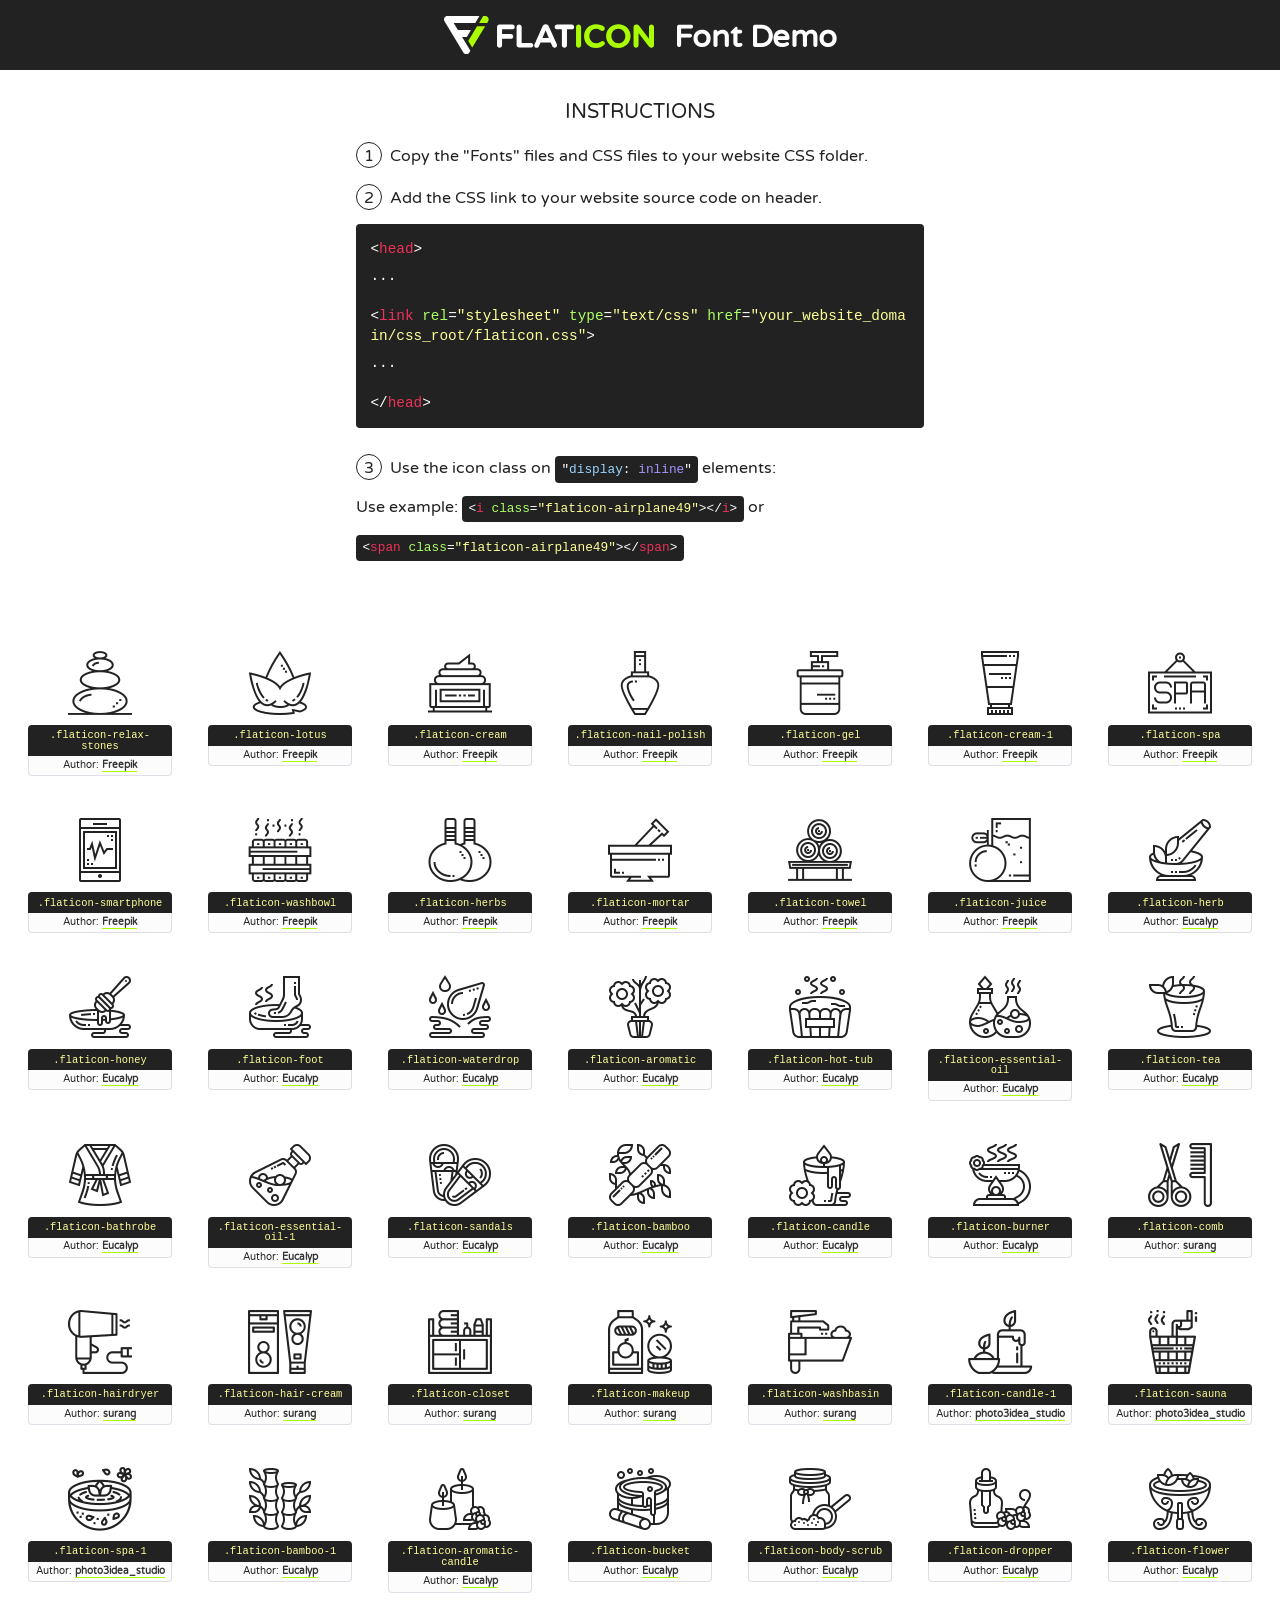
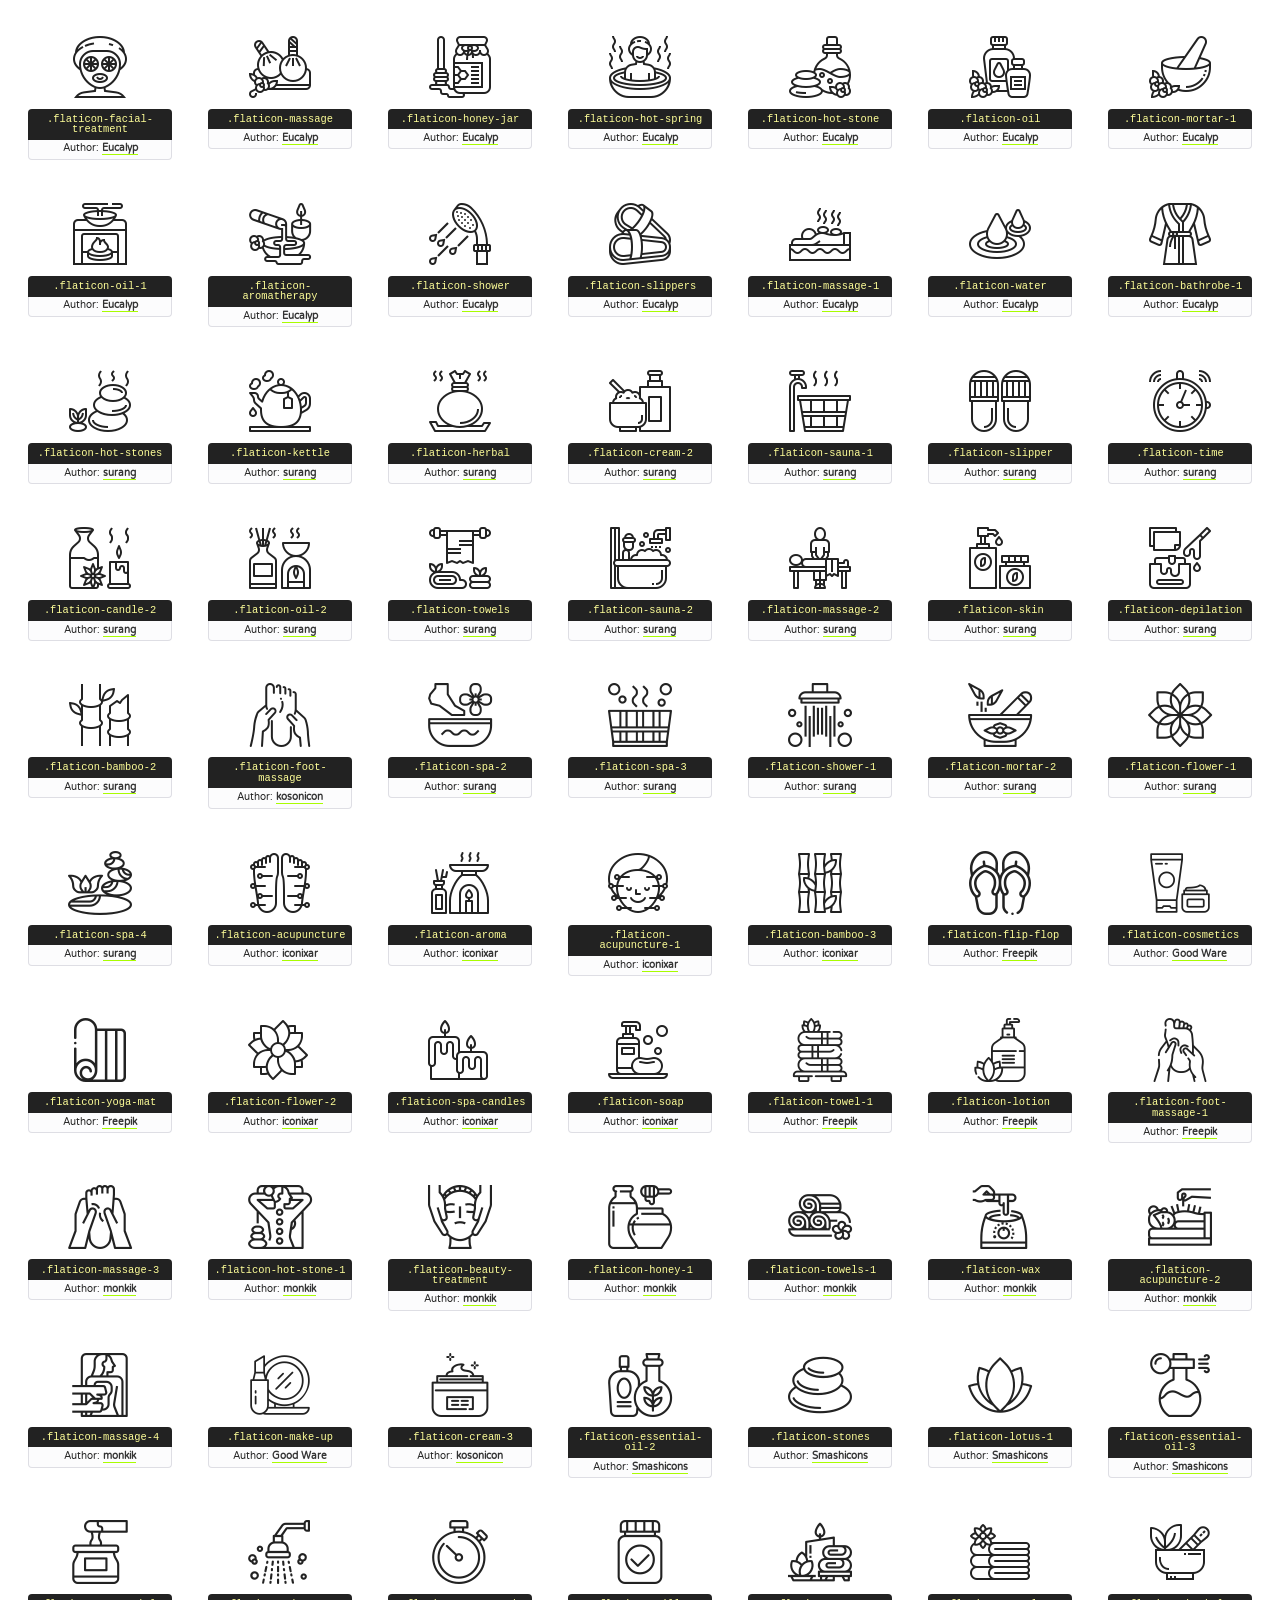
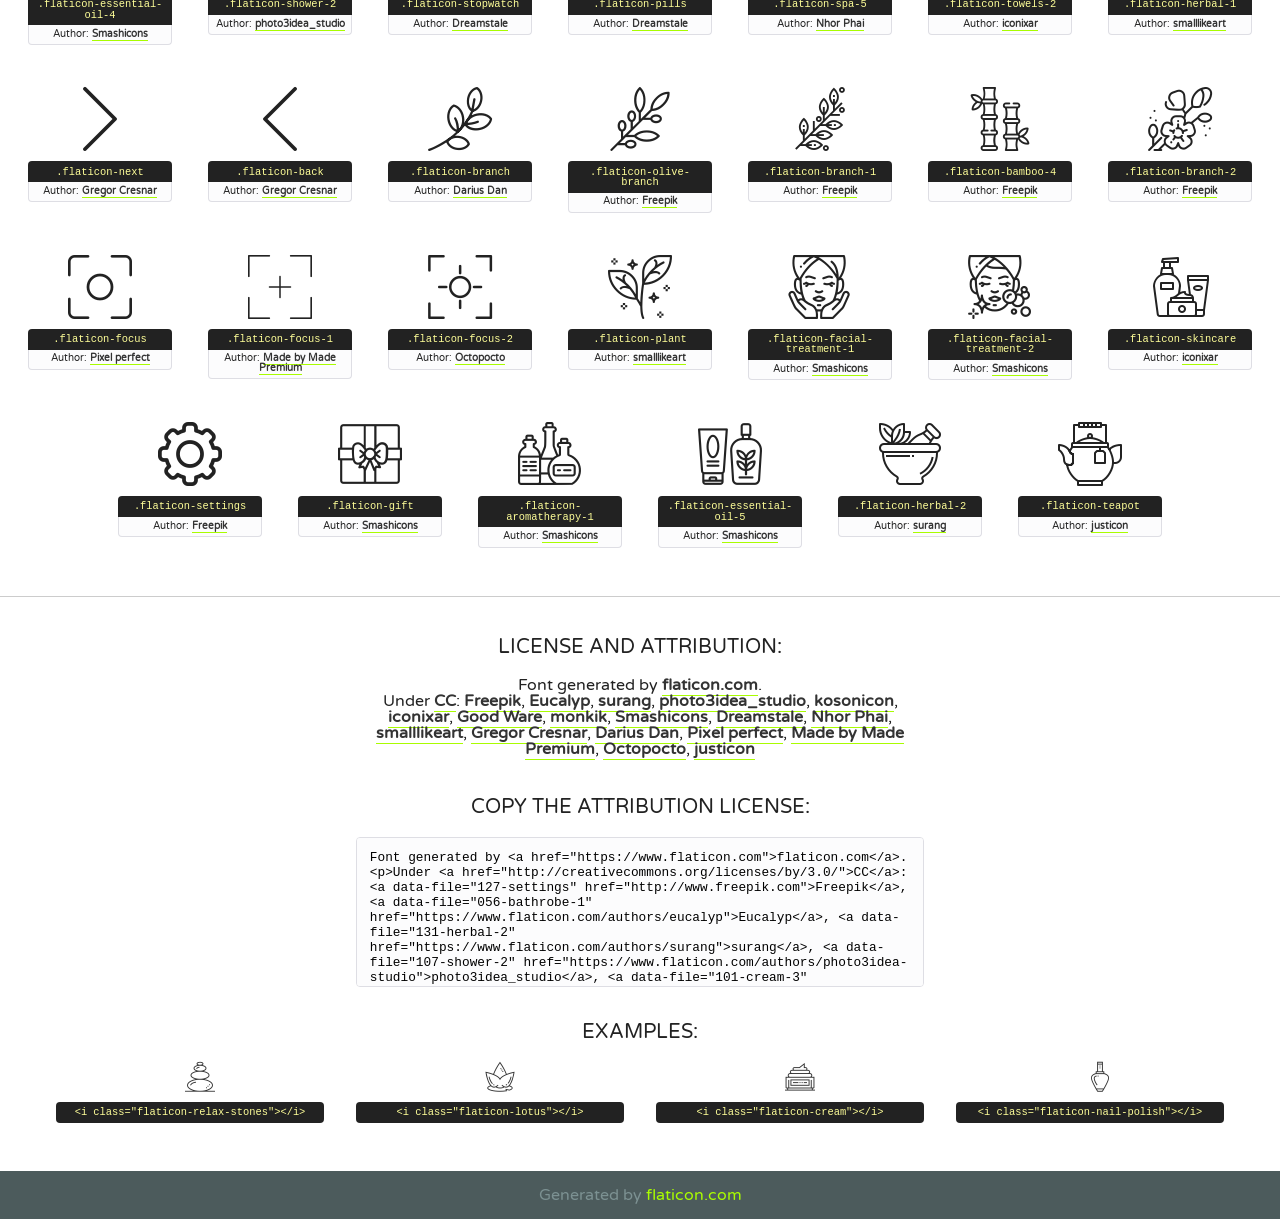
<file: Documentation/assets/flaticon/flaticon.html>
<!DOCTYPE html>
<!--
  Flaticon icon font: Flaticon
  Creation date: 08/10/2020 08:57
-->
<html>
<!DOCTYPE html>
<html>

<head>
    <title>Flaticon WebFont</title>
    <link href="http://fonts.googleapis.com/css?family=Varela+Round" rel="stylesheet" type="text/css" />
    <link rel="stylesheet" type="text/css" href="flaticon.css">
    <meta charset="UTF-8">
    <style>
    html, body, div, span, applet, object, iframe,
    h1, h2, h3, h4, h5, h6, p, blockquote, pre,
    a, abbr, acronym, address, big, cite, code,
    del, dfn, em, img, ins, kbd, q, s, samp,
    small, strike, strong, sub, sup, tt, var,
    b, u, i, center,
    dl, dt, dd, ol, ul, li,
    fieldset, form, label, legend,
    table, caption, tbody, tfoot, thead, tr, th, td,
    article, aside, canvas, details, embed, 
    figure, figcaption, footer, header, hgroup, 
    menu, nav, output, ruby, section, summary,
    time, mark, audio, video {
        margin: 0;
        padding: 0;
        border: 0;
        font-size: 100%;
        font: inherit;
        vertical-align: baseline;
    }
    /* HTML5 display-role reset for older browsers */
    article, aside, details, figcaption, figure, 
    footer, header, hgroup, menu, nav, section {
        display: block;
    }
    body {
        line-height: 1;
    }
    ol, ul {
        list-style: none;
    }
    blockquote, q {
        quotes: none;
    }
    blockquote:before, blockquote:after,
    q:before, q:after {
        content: '';
        content: none;
    }
    table {
        border-collapse: collapse;
        border-spacing: 0;
    }
    body {
        font-family: 'Varela Round', Helvetica, Arial, sans-serif;
        font-size: 16px;
        color: #222;
    }
    a {
        color: #333;
        border-bottom: 1px solid #a9fd00;
        font-weight: bold;
        text-decoration: none;
    }
    * {
        -moz-box-sizing: border-box;
        -webkit-box-sizing: border-box;
        box-sizing: border-box;
        margin: 0;
        padding: 0;
    }
    [class^="flaticon-"]:before, [class*=" flaticon-"]:before, [class^="flaticon-"]:after, [class*=" flaticon-"]:after {
        font-family: Flaticon;
        font-size: 30px;
        font-style: normal;
        margin-left: 20px;
        color: #333;
    }
    .wrapper {
        max-width: 600px;
        margin: auto;
        padding: 0 1em;
    }
    .title {
        font-size: 1.25em;
        text-align: center;
        margin-bottom: 1em;
        text-transform: uppercase;
    }
    header {
        text-align: center;
        background-color: #222;
        color: #fff;
        padding: 1em;
    }
    header .logo {
        width: 210px;
        height: 38px;
        display: inline-block;
        vertical-align: middle;
        margin-right: 1em;
        border: none;
    }
    header strong {
        font-size: 1.95em;
        font-weight: bold;
        vertical-align: middle;
        margin-top: 5px;
        display: inline-block;
    }
    .demo {
        margin: 2em auto;
        line-height: 1.25em;
    }
    .demo ul li {
        margin-bottom: 1em;
    }
    .demo ul li .num {
        color: #222;
        border-radius: 20px;
        display: inline-block;
        width: 26px;
        padding: 3px;
        height: 26px;
        text-align: center;
        margin-right: 0.5em;
        border: 1px solid #222;
    }
    .demo ul li code {
        background-color: #222;
        border-radius: 4px;
        padding: 0.25em 0.5em;
        display: inline-block;
        color: #fff;
        font-family: Consolas,Monaco,Lucida Console,Liberation Mono,DejaVu Sans Mono,Bitstream Vera Sans Mono,Courier New, monospace;
        font-weight: lighter;
        margin-top: 1em;
        font-size: 0.8em;
        word-break: break-all;
    }
    .demo ul li code.big {
        padding: 1em;
        font-size: 0.9em;
    }
    .demo ul li code .red {
        color: #EF3159;
    }
    .demo ul li code .green {
        color: #ACFF65;
    }
    .demo ul li code .yellow {
        color: #FFFF99;
    }
    .demo ul li code .blue {
        color: #99D3FF;
    }
    .demo ul li code .purple {
        color: #A295FF;
    }
    .demo ul li code .dots {
        margin-top: 0.5em;
        display: block;
    }
    #glyphs {
        border-bottom: 1px solid #ccc;
        padding: 2em 0;
        text-align: center;
    }
    .glyph {
        display: inline-block;
        width: 9em;
        margin: 1em;
        text-align: center;
        vertical-align: top;
        background: #FFF;
    }
    .glyph .glyph-icon {
        padding: 10px;
        display: block;
        font-family:"Flaticon";
        font-size: 64px;
        line-height: 1;
    }
    .glyph .glyph-icon:before {
        font-size: 64px;
        color: #222;
        margin-left: 0;
    }
    .class-name {
        font-size: 0.65em;
        background-color: #222;
        color: #fff;
        border-radius: 4px 4px 0 0;
        padding: 0.5em;
        color: #FFFF99;
        font-family: Consolas,Monaco,Lucida Console,Liberation Mono,DejaVu Sans Mono,Bitstream Vera Sans Mono,Courier New, monospace;
    }
    .author-name {
        font-size: 0.6em;
        background-color: #fcfcfd;
        border: 1px solid #DEDEE4;
        border-top: 0;
        border-radius: 0 0 4px 4px;
        padding: 0.5em;
    }
    .class-name:last-child {
        font-size: 10px;
        color:#888;
    }
    .class-name:last-child a {
        font-size: 10px;
        color:#555;
    }
    .class-name:last-child a:hover {
        color:#a9fd00;
    }
    .glyph > input {
        display: block;
        width: 100px;
        margin: 5px auto;
        text-align: center;
        font-size: 12px;
        cursor: text;
    }
    .glyph > input.icon-input {
        font-family:"Flaticon";
        font-size: 16px;
        margin-bottom: 10px;
    }
    .attribution .title {
        margin-top: 2em;
    }
    .attribution textarea {
        background-color: #fcfcfd;
        padding: 1em;
        border: none;
        box-shadow: none;
        border: 1px solid #DEDEE4;
        border-radius: 4px;
        resize: none;
        width: 100%;
        height: 150px;
        font-size: 0.8em;
        font-family: Consolas,Monaco,Lucida Console,Liberation Mono,DejaVu Sans Mono,Bitstream Vera Sans Mono,Courier New, monospace;
        -webkit-appearance: none;
    }
    .iconsuse {
        margin: 2em auto;
        text-align: center;
        max-width: 1200px;
    }
    .iconsuse:after {
        content: '';
        display: table;
        clear: both;
    }
    .iconsuse .image {
        float: left;
        width: 25%;
        padding: 0 1em;
    }
    .iconsuse .image p {
        margin-bottom: 1em;
    }
    .iconsuse .image span {
        display: block;
        font-size: 0.65em;
        background-color: #222;
        color: #fff;
        border-radius: 4px;
        padding: 0.5em;
        color: #FFFF99;
        margin-top: 1em;
        font-family: Consolas,Monaco,Lucida Console,Liberation Mono,DejaVu Sans Mono,Bitstream Vera Sans Mono,Courier New, monospace;
    }
    #footer {
        text-align: center;
        background-color: #4C5B5C;
        color: #7c9192;
        padding: 1em;
    }
    #footer a {
        border: none;
        color: #a9fd00;
        font-weight: normal;
    }
    @media (max-width: 960px) {
        .iconsuse .image {
            width: 50%;
        }
    }
    @media (max-width: 560px) {
        .iconsuse .image {
            width: 100%;
        }
    }
    </style>
</head>

<body class="characters-off">

    <header>
        <a href="https://www.flaticon.com" target="_blank" class="logo">
            <svg version="1.1" xmlns="http://www.w3.org/2000/svg" xmlns:xlink="http://www.w3.org/1999/xlink" xmlns:a="http://ns.adobe.com/AdobeSVGViewerExtensions/3.0/" viewBox="0 0 560.875 102.036" enable-background="new 0 0 560.875 102.036" xml:space="preserve">
                <defs>
                </defs>
                <g>
                    <g class="letters">
                        <path fill="#ffffff" d="M141.596,29.675c0-3.777,2.985-6.767,6.764-6.767h34.438c3.426,0,6.15,2.728,6.15,6.15
                        c0,3.43-2.724,6.149-6.15,6.149h-27.674v13.091h23.719c3.429,0,6.151,2.724,6.151,6.15c0,3.43-2.723,6.149-6.151,6.149h-23.719
                        v17.574c0,3.773-2.986,6.761-6.764,6.761c-3.779,0-6.764-2.989-6.764-6.761V29.675z"></path>
                        <path fill="#ffffff" d="M193.844,29.149c0-3.781,2.985-6.767,6.764-6.767c3.776,0,6.763,2.985,6.763,6.767v42.957h25.039
                        c3.426,0,6.149,2.726,6.149,6.153c0,3.425-2.723,6.15-6.149,6.15h-31.802c-3.779,0-6.764-2.986-6.764-6.768V29.149z"></path>
                        <path fill="#ffffff" d="M241.891,75.71l21.438-48.407c1.492-3.341,4.215-5.357,7.906-5.357h0.792
                        c3.686,0,6.323,2.017,7.815,5.357l21.439,48.407c0.436,0.967,0.701,1.845,0.701,2.723c0,3.602-2.809,6.501-6.414,6.501
                        c-3.161,0-5.269-1.845-6.499-4.655l-4.132-9.661h-27.059l-4.301,10.102c-1.144,2.631-3.426,4.214-6.237,4.214
                        c-3.517,0-6.24-2.81-6.24-6.325C241.1,77.64,241.451,76.677,241.891,75.71z M279.932,58.666l-8.521-20.297l-8.526,20.297H279.932
                        z"></path>
                        <path fill="#ffffff" d="M314.864,35.387H301.86c-3.429,0-6.239-2.813-6.239-6.238c0-3.429,2.811-6.24,6.239-6.24h39.533
                        c3.426,0,6.237,2.811,6.237,6.24c0,3.425-2.811,6.238-6.237,6.238h-13.001v42.785c0,3.773-2.99,6.761-6.764,6.761
                        c-3.779,0-6.764-2.989-6.764-6.761V35.387z"></path>
                        <path fill="#A9FD00" d="M352.615,29.149c0-3.781,2.985-6.767,6.767-6.767c3.774,0,6.761,2.985,6.761,6.767v49.024
                        c0,3.773-2.987,6.761-6.761,6.761c-3.781,0-6.767-2.989-6.767-6.761V29.149z"></path>
                        <path fill="#A9FD00" d="M374.132,53.836v-0.179c0-17.481,13.178-31.801,32.065-31.801c9.22,0,15.459,2.458,20.557,6.238
                        c1.402,1.054,2.637,2.985,2.637,5.357c0,3.692-2.985,6.59-6.681,6.59c-1.845,0-3.071-0.702-4.044-1.319
                        c-3.776-2.813-7.729-4.393-12.562-4.393c-10.364,0-17.831,8.611-17.831,19.154v0.173c0,10.542,7.291,19.329,17.831,19.329
                        c5.715,0,9.492-1.756,13.359-4.834c1.049-0.874,2.458-1.491,4.039-1.491c3.429,0,6.325,2.813,6.325,6.236
                        c0,2.106-1.056,3.78-2.282,4.834c-5.539,4.834-12.036,7.733-21.878,7.733C387.572,85.464,374.132,71.493,374.132,53.836z"></path>
                        <path fill="#A9FD00" d="M433.009,53.836v-0.179c0-17.481,13.79-31.801,32.766-31.801c18.981,0,32.592,14.143,32.592,31.628v0.173
                        c0,17.483-13.785,31.807-32.769,31.807C446.625,85.464,433.009,71.32,433.009,53.836z M484.224,53.836v-0.179
                        c0-10.539-7.725-19.326-18.626-19.326c-10.893,0-18.449,8.611-18.449,19.154v0.173c0,10.542,7.73,19.329,18.626,19.329
                        C476.676,72.986,484.224,64.378,484.224,53.836z"></path>
                        <path fill="#A9FD00" d="M506.233,29.321c0-3.774,2.99-6.763,6.767-6.763h1.401c3.252,0,5.183,1.583,7.029,3.953l26.093,34.265
                        V29.059c0-3.692,2.99-6.677,6.681-6.677c3.683,0,6.671,2.985,6.671,6.677v48.934c0,3.78-2.987,6.765-6.764,6.765h-0.436
                        c-3.257,0-5.188-1.581-7.034-3.953l-27.056-35.492v32.944c0,3.687-2.985,6.676-6.678,6.676c-3.683,0-6.673-2.989-6.673-6.676
                        V29.321z"></path>
                    </g>
                    <g class="insignia">
                        <path fill="#ffffff" d="M48.372,56.137h12.517l11.156-18.537H37.186L25.688,18.539h57.825L94.668,0H9.271
                        C5.925,0,2.842,1.801,1.198,4.716c-1.644,2.907-1.593,6.482,0.134,9.343l50.38,83.501c1.678,2.781,4.689,4.476,7.938,4.476
                        c3.246,0,6.257-1.695,7.935-4.476l2.898-4.804L48.372,56.137z"></path>
                        <g class="i">
                            <path fill="#A9FD00" d="M93.575,18.539h0.031v0.004l21.652,0.004l2.705-4.488c1.727-2.861,1.778-6.436,0.133-9.343
                            C116.454,1.801,113.371,0,110.026,0h-5.294L93.575,18.539z"></path>
                            <polygon fill="#A9FD00" points="88.291,27.356 64.725,66.486 75.519,84.404 109.942,27.356"></polygon>
                        </g>
                    </g>
                </g>
            </svg>
        </a>
        <strong>Font Demo</strong>
    </header>


    <section class="demo wrapper">

        <p class="title">Instructions</p>

        <ul>
            <li>
                <span class="num">1</span>Copy the "Fonts" files and CSS files to your website CSS folder.
            </li>
            <li>
                <span class="num">2</span>Add the CSS link to your website source code on header.
                <code class="big">
                    &lt;<span class="red">head</span>&gt;
                    <br/><span class="dots">...</span>
                    <br/>&lt;<span class="red">link</span> <span class="green">rel</span>=<span class="yellow">"stylesheet"</span> <span class="green">type</span>=<span class="yellow">"text/css"</span> <span class="green">href</span>=<span class="yellow">"your_website_domain/css_root/flaticon.css"</span>&gt;
                    <br/><span class="dots">...</span>
                    <br/>&lt;/<span class="red">head</span>&gt;
                </code>
            </li>

            <li>
                <p>
                    <span class="num">3</span>Use the icon class on <code>"<span class="blue">display</span>:<span class="purple"> inline</span>"</code> elements:
                    <br />
                    Use example: <code>&lt;<span class="red">i</span> <span class="green">class</span>=<span class="yellow">&quot;flaticon-airplane49&quot;</span>&gt;&lt;/<span class="red">i</span>&gt;</code> or <code>&lt;<span class="red">span</span> <span class="green">class</span>=<span class="yellow">&quot;flaticon-airplane49&quot;</span>&gt;&lt;/<span class="red">span</span>&gt;</code>
            </li>
        </ul>

    </section>




   <section id="glyphs">          
    
      
        <div class="glyph"><div class="glyph-icon flaticon-relax-stones"></div>
            <div class="class-name">.flaticon-relax-stones</div>
            <div class="author-name">Author: <a data-file="001-relax-stones" href="http://www.freepik.com">Freepik</a> </div> 
        </div>        
        
        <div class="glyph"><div class="glyph-icon flaticon-lotus"></div>
            <div class="class-name">.flaticon-lotus</div>
            <div class="author-name">Author: <a data-file="002-lotus" href="http://www.freepik.com">Freepik</a> </div> 
        </div>        
        
        <div class="glyph"><div class="glyph-icon flaticon-cream"></div>
            <div class="class-name">.flaticon-cream</div>
            <div class="author-name">Author: <a data-file="003-cream" href="http://www.freepik.com">Freepik</a> </div> 
        </div>        
        
        <div class="glyph"><div class="glyph-icon flaticon-nail-polish"></div>
            <div class="class-name">.flaticon-nail-polish</div>
            <div class="author-name">Author: <a data-file="004-nail-polish" href="http://www.freepik.com">Freepik</a> </div> 
        </div>        
        
        <div class="glyph"><div class="glyph-icon flaticon-gel"></div>
            <div class="class-name">.flaticon-gel</div>
            <div class="author-name">Author: <a data-file="005-gel" href="http://www.freepik.com">Freepik</a> </div> 
        </div>        
        
        <div class="glyph"><div class="glyph-icon flaticon-cream-1"></div>
            <div class="class-name">.flaticon-cream-1</div>
            <div class="author-name">Author: <a data-file="006-cream-1" href="http://www.freepik.com">Freepik</a> </div> 
        </div>        
        
        <div class="glyph"><div class="glyph-icon flaticon-spa"></div>
            <div class="class-name">.flaticon-spa</div>
            <div class="author-name">Author: <a data-file="007-spa" href="http://www.freepik.com">Freepik</a> </div> 
        </div>        
        
        <div class="glyph"><div class="glyph-icon flaticon-smartphone"></div>
            <div class="class-name">.flaticon-smartphone</div>
            <div class="author-name">Author: <a data-file="008-smartphone" href="http://www.freepik.com">Freepik</a> </div> 
        </div>        
        
        <div class="glyph"><div class="glyph-icon flaticon-washbowl"></div>
            <div class="class-name">.flaticon-washbowl</div>
            <div class="author-name">Author: <a data-file="009-washbowl" href="http://www.freepik.com">Freepik</a> </div> 
        </div>        
        
        <div class="glyph"><div class="glyph-icon flaticon-herbs"></div>
            <div class="class-name">.flaticon-herbs</div>
            <div class="author-name">Author: <a data-file="010-herbs" href="http://www.freepik.com">Freepik</a> </div> 
        </div>        
        
        <div class="glyph"><div class="glyph-icon flaticon-mortar"></div>
            <div class="class-name">.flaticon-mortar</div>
            <div class="author-name">Author: <a data-file="011-mortar" href="http://www.freepik.com">Freepik</a> </div> 
        </div>        
        
        <div class="glyph"><div class="glyph-icon flaticon-towel"></div>
            <div class="class-name">.flaticon-towel</div>
            <div class="author-name">Author: <a data-file="012-towel" href="http://www.freepik.com">Freepik</a> </div> 
        </div>        
        
        <div class="glyph"><div class="glyph-icon flaticon-juice"></div>
            <div class="class-name">.flaticon-juice</div>
            <div class="author-name">Author: <a data-file="013-juice" href="http://www.freepik.com">Freepik</a> </div> 
        </div>        
        
        <div class="glyph"><div class="glyph-icon flaticon-herb"></div>
            <div class="class-name">.flaticon-herb</div>
            <div class="author-name">Author: <a data-file="014-herb" href="https://www.flaticon.com/authors/eucalyp">Eucalyp</a> </div> 
        </div>        
        
        <div class="glyph"><div class="glyph-icon flaticon-honey"></div>
            <div class="class-name">.flaticon-honey</div>
            <div class="author-name">Author: <a data-file="015-honey" href="https://www.flaticon.com/authors/eucalyp">Eucalyp</a> </div> 
        </div>        
        
        <div class="glyph"><div class="glyph-icon flaticon-foot"></div>
            <div class="class-name">.flaticon-foot</div>
            <div class="author-name">Author: <a data-file="016-foot" href="https://www.flaticon.com/authors/eucalyp">Eucalyp</a> </div> 
        </div>        
        
        <div class="glyph"><div class="glyph-icon flaticon-waterdrop"></div>
            <div class="class-name">.flaticon-waterdrop</div>
            <div class="author-name">Author: <a data-file="017-waterdrop" href="https://www.flaticon.com/authors/eucalyp">Eucalyp</a> </div> 
        </div>        
        
        <div class="glyph"><div class="glyph-icon flaticon-aromatic"></div>
            <div class="class-name">.flaticon-aromatic</div>
            <div class="author-name">Author: <a data-file="018-aromatic" href="https://www.flaticon.com/authors/eucalyp">Eucalyp</a> </div> 
        </div>        
        
        <div class="glyph"><div class="glyph-icon flaticon-hot-tub"></div>
            <div class="class-name">.flaticon-hot-tub</div>
            <div class="author-name">Author: <a data-file="019-hot-tub" href="https://www.flaticon.com/authors/eucalyp">Eucalyp</a> </div> 
        </div>        
        
        <div class="glyph"><div class="glyph-icon flaticon-essential-oil"></div>
            <div class="class-name">.flaticon-essential-oil</div>
            <div class="author-name">Author: <a data-file="020-essential-oil" href="https://www.flaticon.com/authors/eucalyp">Eucalyp</a> </div> 
        </div>        
        
        <div class="glyph"><div class="glyph-icon flaticon-tea"></div>
            <div class="class-name">.flaticon-tea</div>
            <div class="author-name">Author: <a data-file="021-tea" href="https://www.flaticon.com/authors/eucalyp">Eucalyp</a> </div> 
        </div>        
        
        <div class="glyph"><div class="glyph-icon flaticon-bathrobe"></div>
            <div class="class-name">.flaticon-bathrobe</div>
            <div class="author-name">Author: <a data-file="022-bathrobe" href="https://www.flaticon.com/authors/eucalyp">Eucalyp</a> </div> 
        </div>        
        
        <div class="glyph"><div class="glyph-icon flaticon-essential-oil-1"></div>
            <div class="class-name">.flaticon-essential-oil-1</div>
            <div class="author-name">Author: <a data-file="023-essential-oil-1" href="https://www.flaticon.com/authors/eucalyp">Eucalyp</a> </div> 
        </div>        
        
        <div class="glyph"><div class="glyph-icon flaticon-sandals"></div>
            <div class="class-name">.flaticon-sandals</div>
            <div class="author-name">Author: <a data-file="024-sandals" href="https://www.flaticon.com/authors/eucalyp">Eucalyp</a> </div> 
        </div>        
        
        <div class="glyph"><div class="glyph-icon flaticon-bamboo"></div>
            <div class="class-name">.flaticon-bamboo</div>
            <div class="author-name">Author: <a data-file="025-bamboo" href="https://www.flaticon.com/authors/eucalyp">Eucalyp</a> </div> 
        </div>        
        
        <div class="glyph"><div class="glyph-icon flaticon-candle"></div>
            <div class="class-name">.flaticon-candle</div>
            <div class="author-name">Author: <a data-file="026-candle" href="https://www.flaticon.com/authors/eucalyp">Eucalyp</a> </div> 
        </div>        
        
        <div class="glyph"><div class="glyph-icon flaticon-burner"></div>
            <div class="class-name">.flaticon-burner</div>
            <div class="author-name">Author: <a data-file="027-burner" href="https://www.flaticon.com/authors/eucalyp">Eucalyp</a> </div> 
        </div>        
        
        <div class="glyph"><div class="glyph-icon flaticon-comb"></div>
            <div class="class-name">.flaticon-comb</div>
            <div class="author-name">Author: <a data-file="028-comb" href="https://www.flaticon.com/authors/surang">surang</a> </div> 
        </div>        
        
        <div class="glyph"><div class="glyph-icon flaticon-hairdryer"></div>
            <div class="class-name">.flaticon-hairdryer</div>
            <div class="author-name">Author: <a data-file="029-hairdryer" href="https://www.flaticon.com/authors/surang">surang</a> </div> 
        </div>        
        
        <div class="glyph"><div class="glyph-icon flaticon-hair-cream"></div>
            <div class="class-name">.flaticon-hair-cream</div>
            <div class="author-name">Author: <a data-file="030-hair-cream" href="https://www.flaticon.com/authors/surang">surang</a> </div> 
        </div>        
        
        <div class="glyph"><div class="glyph-icon flaticon-closet"></div>
            <div class="class-name">.flaticon-closet</div>
            <div class="author-name">Author: <a data-file="031-closet" href="https://www.flaticon.com/authors/surang">surang</a> </div> 
        </div>        
        
        <div class="glyph"><div class="glyph-icon flaticon-makeup"></div>
            <div class="class-name">.flaticon-makeup</div>
            <div class="author-name">Author: <a data-file="032-makeup" href="https://www.flaticon.com/authors/surang">surang</a> </div> 
        </div>        
        
        <div class="glyph"><div class="glyph-icon flaticon-washbasin"></div>
            <div class="class-name">.flaticon-washbasin</div>
            <div class="author-name">Author: <a data-file="033-washbasin" href="https://www.flaticon.com/authors/surang">surang</a> </div> 
        </div>        
        
        <div class="glyph"><div class="glyph-icon flaticon-candle-1"></div>
            <div class="class-name">.flaticon-candle-1</div>
            <div class="author-name">Author: <a data-file="034-candle-1" href="https://www.flaticon.com/authors/photo3idea-studio">photo3idea_studio</a> </div> 
        </div>        
        
        <div class="glyph"><div class="glyph-icon flaticon-sauna"></div>
            <div class="class-name">.flaticon-sauna</div>
            <div class="author-name">Author: <a data-file="035-sauna" href="https://www.flaticon.com/authors/photo3idea-studio">photo3idea_studio</a> </div> 
        </div>        
        
        <div class="glyph"><div class="glyph-icon flaticon-spa-1"></div>
            <div class="class-name">.flaticon-spa-1</div>
            <div class="author-name">Author: <a data-file="036-spa-1" href="https://www.flaticon.com/authors/photo3idea-studio">photo3idea_studio</a> </div> 
        </div>        
        
        <div class="glyph"><div class="glyph-icon flaticon-bamboo-1"></div>
            <div class="class-name">.flaticon-bamboo-1</div>
            <div class="author-name">Author: <a data-file="037-bamboo-1" href="https://www.flaticon.com/authors/eucalyp">Eucalyp</a> </div> 
        </div>        
        
        <div class="glyph"><div class="glyph-icon flaticon-aromatic-candle"></div>
            <div class="class-name">.flaticon-aromatic-candle</div>
            <div class="author-name">Author: <a data-file="038-aromatic-candle" href="https://www.flaticon.com/authors/eucalyp">Eucalyp</a> </div> 
        </div>        
        
        <div class="glyph"><div class="glyph-icon flaticon-bucket"></div>
            <div class="class-name">.flaticon-bucket</div>
            <div class="author-name">Author: <a data-file="039-bucket" href="https://www.flaticon.com/authors/eucalyp">Eucalyp</a> </div> 
        </div>        
        
        <div class="glyph"><div class="glyph-icon flaticon-body-scrub"></div>
            <div class="class-name">.flaticon-body-scrub</div>
            <div class="author-name">Author: <a data-file="040-body-scrub" href="https://www.flaticon.com/authors/eucalyp">Eucalyp</a> </div> 
        </div>        
        
        <div class="glyph"><div class="glyph-icon flaticon-dropper"></div>
            <div class="class-name">.flaticon-dropper</div>
            <div class="author-name">Author: <a data-file="041-dropper" href="https://www.flaticon.com/authors/eucalyp">Eucalyp</a> </div> 
        </div>        
        
        <div class="glyph"><div class="glyph-icon flaticon-flower"></div>
            <div class="class-name">.flaticon-flower</div>
            <div class="author-name">Author: <a data-file="042-flower" href="https://www.flaticon.com/authors/eucalyp">Eucalyp</a> </div> 
        </div>        
        
        <div class="glyph"><div class="glyph-icon flaticon-facial-treatment"></div>
            <div class="class-name">.flaticon-facial-treatment</div>
            <div class="author-name">Author: <a data-file="043-facial-treatment" href="https://www.flaticon.com/authors/eucalyp">Eucalyp</a> </div> 
        </div>        
        
        <div class="glyph"><div class="glyph-icon flaticon-massage"></div>
            <div class="class-name">.flaticon-massage</div>
            <div class="author-name">Author: <a data-file="044-massage" href="https://www.flaticon.com/authors/eucalyp">Eucalyp</a> </div> 
        </div>        
        
        <div class="glyph"><div class="glyph-icon flaticon-honey-jar"></div>
            <div class="class-name">.flaticon-honey-jar</div>
            <div class="author-name">Author: <a data-file="045-honey-jar" href="https://www.flaticon.com/authors/eucalyp">Eucalyp</a> </div> 
        </div>        
        
        <div class="glyph"><div class="glyph-icon flaticon-hot-spring"></div>
            <div class="class-name">.flaticon-hot-spring</div>
            <div class="author-name">Author: <a data-file="046-hot-spring" href="https://www.flaticon.com/authors/eucalyp">Eucalyp</a> </div> 
        </div>        
        
        <div class="glyph"><div class="glyph-icon flaticon-hot-stone"></div>
            <div class="class-name">.flaticon-hot-stone</div>
            <div class="author-name">Author: <a data-file="047-hot-stone" href="https://www.flaticon.com/authors/eucalyp">Eucalyp</a> </div> 
        </div>        
        
        <div class="glyph"><div class="glyph-icon flaticon-oil"></div>
            <div class="class-name">.flaticon-oil</div>
            <div class="author-name">Author: <a data-file="048-oil" href="https://www.flaticon.com/authors/eucalyp">Eucalyp</a> </div> 
        </div>        
        
        <div class="glyph"><div class="glyph-icon flaticon-mortar-1"></div>
            <div class="class-name">.flaticon-mortar-1</div>
            <div class="author-name">Author: <a data-file="049-mortar-1" href="https://www.flaticon.com/authors/eucalyp">Eucalyp</a> </div> 
        </div>        
        
        <div class="glyph"><div class="glyph-icon flaticon-oil-1"></div>
            <div class="class-name">.flaticon-oil-1</div>
            <div class="author-name">Author: <a data-file="050-oil-1" href="https://www.flaticon.com/authors/eucalyp">Eucalyp</a> </div> 
        </div>        
        
        <div class="glyph"><div class="glyph-icon flaticon-aromatherapy"></div>
            <div class="class-name">.flaticon-aromatherapy</div>
            <div class="author-name">Author: <a data-file="051-aromatherapy" href="https://www.flaticon.com/authors/eucalyp">Eucalyp</a> </div> 
        </div>        
        
        <div class="glyph"><div class="glyph-icon flaticon-shower"></div>
            <div class="class-name">.flaticon-shower</div>
            <div class="author-name">Author: <a data-file="052-shower" href="https://www.flaticon.com/authors/eucalyp">Eucalyp</a> </div> 
        </div>        
        
        <div class="glyph"><div class="glyph-icon flaticon-slippers"></div>
            <div class="class-name">.flaticon-slippers</div>
            <div class="author-name">Author: <a data-file="053-slippers" href="https://www.flaticon.com/authors/eucalyp">Eucalyp</a> </div> 
        </div>        
        
        <div class="glyph"><div class="glyph-icon flaticon-massage-1"></div>
            <div class="class-name">.flaticon-massage-1</div>
            <div class="author-name">Author: <a data-file="054-massage-1" href="https://www.flaticon.com/authors/eucalyp">Eucalyp</a> </div> 
        </div>        
        
        <div class="glyph"><div class="glyph-icon flaticon-water"></div>
            <div class="class-name">.flaticon-water</div>
            <div class="author-name">Author: <a data-file="055-water" href="https://www.flaticon.com/authors/eucalyp">Eucalyp</a> </div> 
        </div>        
        
        <div class="glyph"><div class="glyph-icon flaticon-bathrobe-1"></div>
            <div class="class-name">.flaticon-bathrobe-1</div>
            <div class="author-name">Author: <a data-file="056-bathrobe-1" href="https://www.flaticon.com/authors/eucalyp">Eucalyp</a> </div> 
        </div>        
        
        <div class="glyph"><div class="glyph-icon flaticon-hot-stones"></div>
            <div class="class-name">.flaticon-hot-stones</div>
            <div class="author-name">Author: <a data-file="057-hot-stones" href="https://www.flaticon.com/authors/surang">surang</a> </div> 
        </div>        
        
        <div class="glyph"><div class="glyph-icon flaticon-kettle"></div>
            <div class="class-name">.flaticon-kettle</div>
            <div class="author-name">Author: <a data-file="058-kettle" href="https://www.flaticon.com/authors/surang">surang</a> </div> 
        </div>        
        
        <div class="glyph"><div class="glyph-icon flaticon-herbal"></div>
            <div class="class-name">.flaticon-herbal</div>
            <div class="author-name">Author: <a data-file="059-herbal" href="https://www.flaticon.com/authors/surang">surang</a> </div> 
        </div>        
        
        <div class="glyph"><div class="glyph-icon flaticon-cream-2"></div>
            <div class="class-name">.flaticon-cream-2</div>
            <div class="author-name">Author: <a data-file="060-cream-2" href="https://www.flaticon.com/authors/surang">surang</a> </div> 
        </div>        
        
        <div class="glyph"><div class="glyph-icon flaticon-sauna-1"></div>
            <div class="class-name">.flaticon-sauna-1</div>
            <div class="author-name">Author: <a data-file="061-sauna-1" href="https://www.flaticon.com/authors/surang">surang</a> </div> 
        </div>        
        
        <div class="glyph"><div class="glyph-icon flaticon-slipper"></div>
            <div class="class-name">.flaticon-slipper</div>
            <div class="author-name">Author: <a data-file="062-slipper" href="https://www.flaticon.com/authors/surang">surang</a> </div> 
        </div>        
        
        <div class="glyph"><div class="glyph-icon flaticon-time"></div>
            <div class="class-name">.flaticon-time</div>
            <div class="author-name">Author: <a data-file="063-time" href="https://www.flaticon.com/authors/surang">surang</a> </div> 
        </div>        
        
        <div class="glyph"><div class="glyph-icon flaticon-candle-2"></div>
            <div class="class-name">.flaticon-candle-2</div>
            <div class="author-name">Author: <a data-file="064-candle-2" href="https://www.flaticon.com/authors/surang">surang</a> </div> 
        </div>        
        
        <div class="glyph"><div class="glyph-icon flaticon-oil-2"></div>
            <div class="class-name">.flaticon-oil-2</div>
            <div class="author-name">Author: <a data-file="065-oil-2" href="https://www.flaticon.com/authors/surang">surang</a> </div> 
        </div>        
        
        <div class="glyph"><div class="glyph-icon flaticon-towels"></div>
            <div class="class-name">.flaticon-towels</div>
            <div class="author-name">Author: <a data-file="066-towels" href="https://www.flaticon.com/authors/surang">surang</a> </div> 
        </div>        
        
        <div class="glyph"><div class="glyph-icon flaticon-sauna-2"></div>
            <div class="class-name">.flaticon-sauna-2</div>
            <div class="author-name">Author: <a data-file="067-sauna-2" href="https://www.flaticon.com/authors/surang">surang</a> </div> 
        </div>        
        
        <div class="glyph"><div class="glyph-icon flaticon-massage-2"></div>
            <div class="class-name">.flaticon-massage-2</div>
            <div class="author-name">Author: <a data-file="068-massage-2" href="https://www.flaticon.com/authors/surang">surang</a> </div> 
        </div>        
        
        <div class="glyph"><div class="glyph-icon flaticon-skin"></div>
            <div class="class-name">.flaticon-skin</div>
            <div class="author-name">Author: <a data-file="069-skin" href="https://www.flaticon.com/authors/surang">surang</a> </div> 
        </div>        
        
        <div class="glyph"><div class="glyph-icon flaticon-depilation"></div>
            <div class="class-name">.flaticon-depilation</div>
            <div class="author-name">Author: <a data-file="070-depilation" href="https://www.flaticon.com/authors/surang">surang</a> </div> 
        </div>        
        
        <div class="glyph"><div class="glyph-icon flaticon-bamboo-2"></div>
            <div class="class-name">.flaticon-bamboo-2</div>
            <div class="author-name">Author: <a data-file="071-bamboo-2" href="https://www.flaticon.com/authors/surang">surang</a> </div> 
        </div>        
        
        <div class="glyph"><div class="glyph-icon flaticon-foot-massage"></div>
            <div class="class-name">.flaticon-foot-massage</div>
            <div class="author-name">Author: <a data-file="072-foot-massage" href="https://www.flaticon.com/authors/kosonicon">kosonicon</a> </div> 
        </div>        
        
        <div class="glyph"><div class="glyph-icon flaticon-spa-2"></div>
            <div class="class-name">.flaticon-spa-2</div>
            <div class="author-name">Author: <a data-file="073-spa-2" href="https://www.flaticon.com/authors/surang">surang</a> </div> 
        </div>        
        
        <div class="glyph"><div class="glyph-icon flaticon-spa-3"></div>
            <div class="class-name">.flaticon-spa-3</div>
            <div class="author-name">Author: <a data-file="074-spa-3" href="https://www.flaticon.com/authors/surang">surang</a> </div> 
        </div>        
        
        <div class="glyph"><div class="glyph-icon flaticon-shower-1"></div>
            <div class="class-name">.flaticon-shower-1</div>
            <div class="author-name">Author: <a data-file="075-shower-1" href="https://www.flaticon.com/authors/surang">surang</a> </div> 
        </div>        
        
        <div class="glyph"><div class="glyph-icon flaticon-mortar-2"></div>
            <div class="class-name">.flaticon-mortar-2</div>
            <div class="author-name">Author: <a data-file="076-mortar-2" href="https://www.flaticon.com/authors/surang">surang</a> </div> 
        </div>        
        
        <div class="glyph"><div class="glyph-icon flaticon-flower-1"></div>
            <div class="class-name">.flaticon-flower-1</div>
            <div class="author-name">Author: <a data-file="077-flower-1" href="https://www.flaticon.com/authors/surang">surang</a> </div> 
        </div>        
        
        <div class="glyph"><div class="glyph-icon flaticon-spa-4"></div>
            <div class="class-name">.flaticon-spa-4</div>
            <div class="author-name">Author: <a data-file="078-spa-4" href="https://www.flaticon.com/authors/surang">surang</a> </div> 
        </div>        
        
        <div class="glyph"><div class="glyph-icon flaticon-acupuncture"></div>
            <div class="class-name">.flaticon-acupuncture</div>
            <div class="author-name">Author: <a data-file="079-acupuncture" href="https://www.flaticon.com/authors/iconixar">iconixar</a> </div> 
        </div>        
        
        <div class="glyph"><div class="glyph-icon flaticon-aroma"></div>
            <div class="class-name">.flaticon-aroma</div>
            <div class="author-name">Author: <a data-file="080-aroma" href="https://www.flaticon.com/authors/iconixar">iconixar</a> </div> 
        </div>        
        
        <div class="glyph"><div class="glyph-icon flaticon-acupuncture-1"></div>
            <div class="class-name">.flaticon-acupuncture-1</div>
            <div class="author-name">Author: <a data-file="081-acupuncture-1" href="https://www.flaticon.com/authors/iconixar">iconixar</a> </div> 
        </div>        
        
        <div class="glyph"><div class="glyph-icon flaticon-bamboo-3"></div>
            <div class="class-name">.flaticon-bamboo-3</div>
            <div class="author-name">Author: <a data-file="082-bamboo-3" href="https://www.flaticon.com/authors/iconixar">iconixar</a> </div> 
        </div>        
        
        <div class="glyph"><div class="glyph-icon flaticon-flip-flop"></div>
            <div class="class-name">.flaticon-flip-flop</div>
            <div class="author-name">Author: <a data-file="083-flip-flop" href="http://www.freepik.com">Freepik</a> </div> 
        </div>        
        
        <div class="glyph"><div class="glyph-icon flaticon-cosmetics"></div>
            <div class="class-name">.flaticon-cosmetics</div>
            <div class="author-name">Author: <a data-file="084-cosmetics" href="https://www.flaticon.com/authors/good-ware">Good Ware</a> </div> 
        </div>        
        
        <div class="glyph"><div class="glyph-icon flaticon-yoga-mat"></div>
            <div class="class-name">.flaticon-yoga-mat</div>
            <div class="author-name">Author: <a data-file="085-yoga-mat" href="http://www.freepik.com">Freepik</a> </div> 
        </div>        
        
        <div class="glyph"><div class="glyph-icon flaticon-flower-2"></div>
            <div class="class-name">.flaticon-flower-2</div>
            <div class="author-name">Author: <a data-file="086-flower-2" href="https://www.flaticon.com/authors/iconixar">iconixar</a> </div> 
        </div>        
        
        <div class="glyph"><div class="glyph-icon flaticon-spa-candles"></div>
            <div class="class-name">.flaticon-spa-candles</div>
            <div class="author-name">Author: <a data-file="087-spa-candles" href="https://www.flaticon.com/authors/iconixar">iconixar</a> </div> 
        </div>        
        
        <div class="glyph"><div class="glyph-icon flaticon-soap"></div>
            <div class="class-name">.flaticon-soap</div>
            <div class="author-name">Author: <a data-file="088-soap" href="https://www.flaticon.com/authors/iconixar">iconixar</a> </div> 
        </div>        
        
        <div class="glyph"><div class="glyph-icon flaticon-towel-1"></div>
            <div class="class-name">.flaticon-towel-1</div>
            <div class="author-name">Author: <a data-file="089-towel-1" href="http://www.freepik.com">Freepik</a> </div> 
        </div>        
        
        <div class="glyph"><div class="glyph-icon flaticon-lotion"></div>
            <div class="class-name">.flaticon-lotion</div>
            <div class="author-name">Author: <a data-file="090-lotion" href="http://www.freepik.com">Freepik</a> </div> 
        </div>        
        
        <div class="glyph"><div class="glyph-icon flaticon-foot-massage-1"></div>
            <div class="class-name">.flaticon-foot-massage-1</div>
            <div class="author-name">Author: <a data-file="091-foot-massage-1" href="http://www.freepik.com">Freepik</a> </div> 
        </div>        
        
        <div class="glyph"><div class="glyph-icon flaticon-massage-3"></div>
            <div class="class-name">.flaticon-massage-3</div>
            <div class="author-name">Author: <a data-file="092-massage-3" href="https://www.flaticon.com/authors/monkik">monkik</a> </div> 
        </div>        
        
        <div class="glyph"><div class="glyph-icon flaticon-hot-stone-1"></div>
            <div class="class-name">.flaticon-hot-stone-1</div>
            <div class="author-name">Author: <a data-file="093-hot-stone-1" href="https://www.flaticon.com/authors/monkik">monkik</a> </div> 
        </div>        
        
        <div class="glyph"><div class="glyph-icon flaticon-beauty-treatment"></div>
            <div class="class-name">.flaticon-beauty-treatment</div>
            <div class="author-name">Author: <a data-file="094-beauty-treatment" href="https://www.flaticon.com/authors/monkik">monkik</a> </div> 
        </div>        
        
        <div class="glyph"><div class="glyph-icon flaticon-honey-1"></div>
            <div class="class-name">.flaticon-honey-1</div>
            <div class="author-name">Author: <a data-file="095-honey-1" href="https://www.flaticon.com/authors/monkik">monkik</a> </div> 
        </div>        
        
        <div class="glyph"><div class="glyph-icon flaticon-towels-1"></div>
            <div class="class-name">.flaticon-towels-1</div>
            <div class="author-name">Author: <a data-file="096-towels-1" href="https://www.flaticon.com/authors/monkik">monkik</a> </div> 
        </div>        
        
        <div class="glyph"><div class="glyph-icon flaticon-wax"></div>
            <div class="class-name">.flaticon-wax</div>
            <div class="author-name">Author: <a data-file="097-wax" href="https://www.flaticon.com/authors/monkik">monkik</a> </div> 
        </div>        
        
        <div class="glyph"><div class="glyph-icon flaticon-acupuncture-2"></div>
            <div class="class-name">.flaticon-acupuncture-2</div>
            <div class="author-name">Author: <a data-file="098-acupuncture-2" href="https://www.flaticon.com/authors/monkik">monkik</a> </div> 
        </div>        
        
        <div class="glyph"><div class="glyph-icon flaticon-massage-4"></div>
            <div class="class-name">.flaticon-massage-4</div>
            <div class="author-name">Author: <a data-file="099-massage-4" href="https://www.flaticon.com/authors/monkik">monkik</a> </div> 
        </div>        
        
        <div class="glyph"><div class="glyph-icon flaticon-make-up"></div>
            <div class="class-name">.flaticon-make-up</div>
            <div class="author-name">Author: <a data-file="100-make-up" href="https://www.flaticon.com/authors/good-ware">Good Ware</a> </div> 
        </div>        
        
        <div class="glyph"><div class="glyph-icon flaticon-cream-3"></div>
            <div class="class-name">.flaticon-cream-3</div>
            <div class="author-name">Author: <a data-file="101-cream-3" href="https://www.flaticon.com/authors/kosonicon">kosonicon</a> </div> 
        </div>        
        
        <div class="glyph"><div class="glyph-icon flaticon-essential-oil-2"></div>
            <div class="class-name">.flaticon-essential-oil-2</div>
            <div class="author-name">Author: <a data-file="102-essential-oil-2" href="https://www.flaticon.com/authors/smashicons">Smashicons</a> </div> 
        </div>        
        
        <div class="glyph"><div class="glyph-icon flaticon-stones"></div>
            <div class="class-name">.flaticon-stones</div>
            <div class="author-name">Author: <a data-file="103-stones" href="https://www.flaticon.com/authors/smashicons">Smashicons</a> </div> 
        </div>        
        
        <div class="glyph"><div class="glyph-icon flaticon-lotus-1"></div>
            <div class="class-name">.flaticon-lotus-1</div>
            <div class="author-name">Author: <a data-file="104-lotus-1" href="https://www.flaticon.com/authors/smashicons">Smashicons</a> </div> 
        </div>        
        
        <div class="glyph"><div class="glyph-icon flaticon-essential-oil-3"></div>
            <div class="class-name">.flaticon-essential-oil-3</div>
            <div class="author-name">Author: <a data-file="105-essential-oil-3" href="https://www.flaticon.com/authors/smashicons">Smashicons</a> </div> 
        </div>        
        
        <div class="glyph"><div class="glyph-icon flaticon-essential-oil-4"></div>
            <div class="class-name">.flaticon-essential-oil-4</div>
            <div class="author-name">Author: <a data-file="106-essential-oil-4" href="https://www.flaticon.com/authors/smashicons">Smashicons</a> </div> 
        </div>        
        
        <div class="glyph"><div class="glyph-icon flaticon-shower-2"></div>
            <div class="class-name">.flaticon-shower-2</div>
            <div class="author-name">Author: <a data-file="107-shower-2" href="https://www.flaticon.com/authors/photo3idea-studio">photo3idea_studio</a> </div> 
        </div>        
        
        <div class="glyph"><div class="glyph-icon flaticon-stopwatch"></div>
            <div class="class-name">.flaticon-stopwatch</div>
            <div class="author-name">Author: <a data-file="108-stopwatch" href="https://www.flaticon.com/authors/dreamstale">Dreamstale</a> </div> 
        </div>        
        
        <div class="glyph"><div class="glyph-icon flaticon-pills"></div>
            <div class="class-name">.flaticon-pills</div>
            <div class="author-name">Author: <a data-file="109-pills" href="https://www.flaticon.com/authors/dreamstale">Dreamstale</a> </div> 
        </div>        
        
        <div class="glyph"><div class="glyph-icon flaticon-spa-5"></div>
            <div class="class-name">.flaticon-spa-5</div>
            <div class="author-name">Author: <a data-file="110-spa-5" href="https://www.flaticon.com/authors/nhor-phai">Nhor Phai</a> </div> 
        </div>        
        
        <div class="glyph"><div class="glyph-icon flaticon-towels-2"></div>
            <div class="class-name">.flaticon-towels-2</div>
            <div class="author-name">Author: <a data-file="111-towels-2" href="https://www.flaticon.com/authors/iconixar">iconixar</a> </div> 
        </div>        
        
        <div class="glyph"><div class="glyph-icon flaticon-herbal-1"></div>
            <div class="class-name">.flaticon-herbal-1</div>
            <div class="author-name">Author: <a data-file="112-herbal-1" href="https://www.flaticon.com/authors/smalllikeart">smalllikeart</a> </div> 
        </div>        
        
        <div class="glyph"><div class="glyph-icon flaticon-next"></div>
            <div class="class-name">.flaticon-next</div>
            <div class="author-name">Author: <a data-file="113-next" href="https://www.flaticon.com/authors/gregor-cresnar">Gregor Cresnar</a> </div> 
        </div>        
        
        <div class="glyph"><div class="glyph-icon flaticon-back"></div>
            <div class="class-name">.flaticon-back</div>
            <div class="author-name">Author: <a data-file="114-back" href="https://www.flaticon.com/authors/gregor-cresnar">Gregor Cresnar</a> </div> 
        </div>        
        
        <div class="glyph"><div class="glyph-icon flaticon-branch"></div>
            <div class="class-name">.flaticon-branch</div>
            <div class="author-name">Author: <a data-file="115-branch" href="https://www.flaticon.com/authors/darius-dan">Darius Dan</a> </div> 
        </div>        
        
        <div class="glyph"><div class="glyph-icon flaticon-olive-branch"></div>
            <div class="class-name">.flaticon-olive-branch</div>
            <div class="author-name">Author: <a data-file="116-olive-branch" href="http://www.freepik.com">Freepik</a> </div> 
        </div>        
        
        <div class="glyph"><div class="glyph-icon flaticon-branch-1"></div>
            <div class="class-name">.flaticon-branch-1</div>
            <div class="author-name">Author: <a data-file="117-branch-1" href="http://www.freepik.com">Freepik</a> </div> 
        </div>        
        
        <div class="glyph"><div class="glyph-icon flaticon-bamboo-4"></div>
            <div class="class-name">.flaticon-bamboo-4</div>
            <div class="author-name">Author: <a data-file="118-bamboo-4" href="http://www.freepik.com">Freepik</a> </div> 
        </div>        
        
        <div class="glyph"><div class="glyph-icon flaticon-branch-2"></div>
            <div class="class-name">.flaticon-branch-2</div>
            <div class="author-name">Author: <a data-file="119-branch-2" href="http://www.freepik.com">Freepik</a> </div> 
        </div>        
        
        <div class="glyph"><div class="glyph-icon flaticon-focus"></div>
            <div class="class-name">.flaticon-focus</div>
            <div class="author-name">Author: <a data-file="120-focus" href="https://www.flaticon.com/authors/pixel-perfect">Pixel perfect</a> </div> 
        </div>        
        
        <div class="glyph"><div class="glyph-icon flaticon-focus-1"></div>
            <div class="class-name">.flaticon-focus-1</div>
            <div class="author-name">Author: <a data-file="121-focus-1" href="https://www.flaticon.com/authors/made-by-made-premium">Made by Made Premium</a> </div> 
        </div>        
        
        <div class="glyph"><div class="glyph-icon flaticon-focus-2"></div>
            <div class="class-name">.flaticon-focus-2</div>
            <div class="author-name">Author: <a data-file="122-focus-2" href="https://www.flaticon.com/authors/octopocto">Octopocto</a> </div> 
        </div>        
        
        <div class="glyph"><div class="glyph-icon flaticon-plant"></div>
            <div class="class-name">.flaticon-plant</div>
            <div class="author-name">Author: <a data-file="123-plant" href="https://www.flaticon.com/authors/smalllikeart">smalllikeart</a> </div> 
        </div>        
        
        <div class="glyph"><div class="glyph-icon flaticon-facial-treatment-1"></div>
            <div class="class-name">.flaticon-facial-treatment-1</div>
            <div class="author-name">Author: <a data-file="124-facial-treatment-1" href="https://www.flaticon.com/authors/smashicons">Smashicons</a> </div> 
        </div>        
        
        <div class="glyph"><div class="glyph-icon flaticon-facial-treatment-2"></div>
            <div class="class-name">.flaticon-facial-treatment-2</div>
            <div class="author-name">Author: <a data-file="125-facial-treatment-2" href="https://www.flaticon.com/authors/smashicons">Smashicons</a> </div> 
        </div>        
        
        <div class="glyph"><div class="glyph-icon flaticon-skincare"></div>
            <div class="class-name">.flaticon-skincare</div>
            <div class="author-name">Author: <a data-file="126-skincare" href="https://www.flaticon.com/authors/iconixar">iconixar</a> </div> 
        </div>        
        
        <div class="glyph"><div class="glyph-icon flaticon-settings"></div>
            <div class="class-name">.flaticon-settings</div>
            <div class="author-name">Author: <a data-file="127-settings" href="http://www.freepik.com">Freepik</a> </div> 
        </div>        
        
        <div class="glyph"><div class="glyph-icon flaticon-gift"></div>
            <div class="class-name">.flaticon-gift</div>
            <div class="author-name">Author: <a data-file="128-gift" href="https://www.flaticon.com/authors/smashicons">Smashicons</a> </div> 
        </div>        
        
        <div class="glyph"><div class="glyph-icon flaticon-aromatherapy-1"></div>
            <div class="class-name">.flaticon-aromatherapy-1</div>
            <div class="author-name">Author: <a data-file="129-aromatherapy-1" href="https://www.flaticon.com/authors/smashicons">Smashicons</a> </div> 
        </div>        
        
        <div class="glyph"><div class="glyph-icon flaticon-essential-oil-5"></div>
            <div class="class-name">.flaticon-essential-oil-5</div>
            <div class="author-name">Author: <a data-file="130-essential-oil-5" href="https://www.flaticon.com/authors/smashicons">Smashicons</a> </div> 
        </div>        
        
        <div class="glyph"><div class="glyph-icon flaticon-herbal-2"></div>
            <div class="class-name">.flaticon-herbal-2</div>
            <div class="author-name">Author: <a data-file="131-herbal-2" href="https://www.flaticon.com/authors/surang">surang</a> </div> 
        </div>        
        
        <div class="glyph"><div class="glyph-icon flaticon-teapot"></div>
            <div class="class-name">.flaticon-teapot</div>
            <div class="author-name">Author: <a data-file="132-teapot" href="https://www.flaticon.com/authors/justicon">justicon</a> </div> 
        </div>        
        

    </section>



    <section class="attribution wrapper"   style="text-align:center;">

      <div class="title">License and attribution:</div><div class="attrDiv">Font generated by <a href="https://www.flaticon.com">flaticon.com</a>. <div><p>Under <a href="http://creativecommons.org/licenses/by/3.0/">CC</a>: <a data-file="127-settings" href="http://www.freepik.com">Freepik</a>, <a data-file="056-bathrobe-1" href="https://www.flaticon.com/authors/eucalyp">Eucalyp</a>, <a data-file="131-herbal-2" href="https://www.flaticon.com/authors/surang">surang</a>, <a data-file="107-shower-2" href="https://www.flaticon.com/authors/photo3idea-studio">photo3idea_studio</a>, <a data-file="101-cream-3" href="https://www.flaticon.com/authors/kosonicon">kosonicon</a>, <a data-file="126-skincare" href="https://www.flaticon.com/authors/iconixar">iconixar</a>, <a data-file="100-make-up" href="https://www.flaticon.com/authors/good-ware">Good Ware</a>, <a data-file="099-massage-4" href="https://www.flaticon.com/authors/monkik">monkik</a>, <a data-file="129-aromatherapy-1" href="https://www.flaticon.com/authors/smashicons">Smashicons</a>, <a data-file="109-pills" href="https://www.flaticon.com/authors/dreamstale">Dreamstale</a>, <a data-file="110-spa-5" href="https://www.flaticon.com/authors/nhor-phai">Nhor Phai</a>, <a data-file="123-plant" href="https://www.flaticon.com/authors/smalllikeart">smalllikeart</a>, <a data-file="114-back" href="https://www.flaticon.com/authors/gregor-cresnar">Gregor Cresnar</a>, <a data-file="115-branch" href="https://www.flaticon.com/authors/darius-dan">Darius Dan</a>, <a data-file="120-focus" href="https://www.flaticon.com/authors/pixel-perfect">Pixel perfect</a>, <a data-file="121-focus-1" href="https://www.flaticon.com/authors/made-by-made-premium">Made by Made Premium</a>, <a data-file="122-focus-2" href="https://www.flaticon.com/authors/octopocto">Octopocto</a>, <a data-file="132-teapot" href="https://www.flaticon.com/authors/justicon">justicon</a></p>  </div>
      </div>
      <div class="title">Copy the Attribution License:</div>

    <textarea onclick="this.focus();this.select();">Font generated by &lt;a href=&quot;https://www.flaticon.com&quot;&gt;flaticon.com&lt;/a&gt;. <p>Under <a href="http://creativecommons.org/licenses/by/3.0/">CC</a>: <a data-file="127-settings" href="http://www.freepik.com">Freepik</a>, <a data-file="056-bathrobe-1" href="https://www.flaticon.com/authors/eucalyp">Eucalyp</a>, <a data-file="131-herbal-2" href="https://www.flaticon.com/authors/surang">surang</a>, <a data-file="107-shower-2" href="https://www.flaticon.com/authors/photo3idea-studio">photo3idea_studio</a>, <a data-file="101-cream-3" href="https://www.flaticon.com/authors/kosonicon">kosonicon</a>, <a data-file="126-skincare" href="https://www.flaticon.com/authors/iconixar">iconixar</a>, <a data-file="100-make-up" href="https://www.flaticon.com/authors/good-ware">Good Ware</a>, <a data-file="099-massage-4" href="https://www.flaticon.com/authors/monkik">monkik</a>, <a data-file="129-aromatherapy-1" href="https://www.flaticon.com/authors/smashicons">Smashicons</a>, <a data-file="109-pills" href="https://www.flaticon.com/authors/dreamstale">Dreamstale</a>, <a data-file="110-spa-5" href="https://www.flaticon.com/authors/nhor-phai">Nhor Phai</a>, <a data-file="123-plant" href="https://www.flaticon.com/authors/smalllikeart">smalllikeart</a>, <a data-file="114-back" href="https://www.flaticon.com/authors/gregor-cresnar">Gregor Cresnar</a>, <a data-file="115-branch" href="https://www.flaticon.com/authors/darius-dan">Darius Dan</a>, <a data-file="120-focus" href="https://www.flaticon.com/authors/pixel-perfect">Pixel perfect</a>, <a data-file="121-focus-1" href="https://www.flaticon.com/authors/made-by-made-premium">Made by Made Premium</a>, <a data-file="122-focus-2" href="https://www.flaticon.com/authors/octopocto">Octopocto</a>, <a data-file="132-teapot" href="https://www.flaticon.com/authors/justicon">justicon</a></p>  
     </textarea>

    </section>

    <section class="iconsuse">

          <div class="title">Examples:</div>            
             
            <div class="image">
                <p>
                    <i class="glyph-icon flaticon-relax-stones"></i> 
                    <span>&lt;i class=&quot;flaticon-relax-stones&quot;&gt;&lt;/i&gt;</span>
                </p>
            </div>
            
            <div class="image">
                <p>
                    <i class="glyph-icon flaticon-lotus"></i> 
                    <span>&lt;i class=&quot;flaticon-lotus&quot;&gt;&lt;/i&gt;</span>
                </p>
            </div>
            
            <div class="image">
                <p>
                    <i class="glyph-icon flaticon-cream"></i> 
                    <span>&lt;i class=&quot;flaticon-cream&quot;&gt;&lt;/i&gt;</span>
                </p>
            </div>
            
            <div class="image">
                <p>
                    <i class="glyph-icon flaticon-nail-polish"></i> 
                    <span>&lt;i class=&quot;flaticon-nail-polish&quot;&gt;&lt;/i&gt;</span>
                </p>
            </div>
                       
        </div>
                            
    </section>

<div id="footer">
    <div>Generated by <a href="https://www.flaticon.com">flaticon.com</a>
    </div>
</div>



</body>
</html>
</file>
<file: Documentation/assets/flaticon/flaticon.css>
/*
  	Flaticon icon font: Flaticon
  	Creation date: 08/10/2020 08:57
  	*/

@font-face {
  font-family: "Flaticon";
  src: url("./Flaticon.eot");
  src: url("./Flaticon.eot?#iefix") format("embedded-opentype"),
       url("./Flaticon.woff2") format("woff2"),
       url("./Flaticon.woff") format("woff"),
       url("./Flaticon.ttf") format("truetype"),
       url("./Flaticon.svg#Flaticon") format("svg");
  font-weight: normal;
  font-style: normal;
}

@media screen and (-webkit-min-device-pixel-ratio:0) {
  @font-face {
    font-family: "Flaticon";
    src: url("./Flaticon.svg#Flaticon") format("svg");
  }
}

[class^="flaticon-"]:before, [class*=" flaticon-"]:before,
[class^="flaticon-"]:after, [class*=" flaticon-"]:after {   
  font-family: Flaticon;
        font-size: 20px;
font-style: normal;
margin-left: 20px;
}

.flaticon-relax-stones:before { content: "\f100"; }
.flaticon-lotus:before { content: "\f101"; }
.flaticon-cream:before { content: "\f102"; }
.flaticon-nail-polish:before { content: "\f103"; }
.flaticon-gel:before { content: "\f104"; }
.flaticon-cream-1:before { content: "\f105"; }
.flaticon-spa:before { content: "\f106"; }
.flaticon-smartphone:before { content: "\f107"; }
.flaticon-washbowl:before { content: "\f108"; }
.flaticon-herbs:before { content: "\f109"; }
.flaticon-mortar:before { content: "\f10a"; }
.flaticon-towel:before { content: "\f10b"; }
.flaticon-juice:before { content: "\f10c"; }
.flaticon-herb:before { content: "\f10d"; }
.flaticon-honey:before { content: "\f10e"; }
.flaticon-foot:before { content: "\f10f"; }
.flaticon-waterdrop:before { content: "\f110"; }
.flaticon-aromatic:before { content: "\f111"; }
.flaticon-hot-tub:before { content: "\f112"; }
.flaticon-essential-oil:before { content: "\f113"; }
.flaticon-tea:before { content: "\f114"; }
.flaticon-bathrobe:before { content: "\f115"; }
.flaticon-essential-oil-1:before { content: "\f116"; }
.flaticon-sandals:before { content: "\f117"; }
.flaticon-bamboo:before { content: "\f118"; }
.flaticon-candle:before { content: "\f119"; }
.flaticon-burner:before { content: "\f11a"; }
.flaticon-comb:before { content: "\f11b"; }
.flaticon-hairdryer:before { content: "\f11c"; }
.flaticon-hair-cream:before { content: "\f11d"; }
.flaticon-closet:before { content: "\f11e"; }
.flaticon-makeup:before { content: "\f11f"; }
.flaticon-washbasin:before { content: "\f120"; }
.flaticon-candle-1:before { content: "\f121"; }
.flaticon-sauna:before { content: "\f122"; }
.flaticon-spa-1:before { content: "\f123"; }
.flaticon-bamboo-1:before { content: "\f124"; }
.flaticon-aromatic-candle:before { content: "\f125"; }
.flaticon-bucket:before { content: "\f126"; }
.flaticon-body-scrub:before { content: "\f127"; }
.flaticon-dropper:before { content: "\f128"; }
.flaticon-flower:before { content: "\f129"; }
.flaticon-facial-treatment:before { content: "\f12a"; }
.flaticon-massage:before { content: "\f12b"; }
.flaticon-honey-jar:before { content: "\f12c"; }
.flaticon-hot-spring:before { content: "\f12d"; }
.flaticon-hot-stone:before { content: "\f12e"; }
.flaticon-oil:before { content: "\f12f"; }
.flaticon-mortar-1:before { content: "\f130"; }
.flaticon-oil-1:before { content: "\f131"; }
.flaticon-aromatherapy:before { content: "\f132"; }
.flaticon-shower:before { content: "\f133"; }
.flaticon-slippers:before { content: "\f134"; }
.flaticon-massage-1:before { content: "\f135"; }
.flaticon-water:before { content: "\f136"; }
.flaticon-bathrobe-1:before { content: "\f137"; }
.flaticon-hot-stones:before { content: "\f138"; }
.flaticon-kettle:before { content: "\f139"; }
.flaticon-herbal:before { content: "\f13a"; }
.flaticon-cream-2:before { content: "\f13b"; }
.flaticon-sauna-1:before { content: "\f13c"; }
.flaticon-slipper:before { content: "\f13d"; }
.flaticon-time:before { content: "\f13e"; }
.flaticon-candle-2:before { content: "\f13f"; }
.flaticon-oil-2:before { content: "\f140"; }
.flaticon-towels:before { content: "\f141"; }
.flaticon-sauna-2:before { content: "\f142"; }
.flaticon-massage-2:before { content: "\f143"; }
.flaticon-skin:before { content: "\f144"; }
.flaticon-depilation:before { content: "\f145"; }
.flaticon-bamboo-2:before { content: "\f146"; }
.flaticon-foot-massage:before { content: "\f147"; }
.flaticon-spa-2:before { content: "\f148"; }
.flaticon-spa-3:before { content: "\f149"; }
.flaticon-shower-1:before { content: "\f14a"; }
.flaticon-mortar-2:before { content: "\f14b"; }
.flaticon-flower-1:before { content: "\f14c"; }
.flaticon-spa-4:before { content: "\f14d"; }
.flaticon-acupuncture:before { content: "\f14e"; }
.flaticon-aroma:before { content: "\f14f"; }
.flaticon-acupuncture-1:before { content: "\f150"; }
.flaticon-bamboo-3:before { content: "\f151"; }
.flaticon-flip-flop:before { content: "\f152"; }
.flaticon-cosmetics:before { content: "\f153"; }
.flaticon-yoga-mat:before { content: "\f154"; }
.flaticon-flower-2:before { content: "\f155"; }
.flaticon-spa-candles:before { content: "\f156"; }
.flaticon-soap:before { content: "\f157"; }
.flaticon-towel-1:before { content: "\f158"; }
.flaticon-lotion:before { content: "\f159"; }
.flaticon-foot-massage-1:before { content: "\f15a"; }
.flaticon-massage-3:before { content: "\f15b"; }
.flaticon-hot-stone-1:before { content: "\f15c"; }
.flaticon-beauty-treatment:before { content: "\f15d"; }
.flaticon-honey-1:before { content: "\f15e"; }
.flaticon-towels-1:before { content: "\f15f"; }
.flaticon-wax:before { content: "\f160"; }
.flaticon-acupuncture-2:before { content: "\f161"; }
.flaticon-massage-4:before { content: "\f162"; }
.flaticon-make-up:before { content: "\f163"; }
.flaticon-cream-3:before { content: "\f164"; }
.flaticon-essential-oil-2:before { content: "\f165"; }
.flaticon-stones:before { content: "\f166"; }
.flaticon-lotus-1:before { content: "\f167"; }
.flaticon-essential-oil-3:before { content: "\f168"; }
.flaticon-essential-oil-4:before { content: "\f169"; }
.flaticon-shower-2:before { content: "\f16a"; }
.flaticon-stopwatch:before { content: "\f16b"; }
.flaticon-pills:before { content: "\f16c"; }
.flaticon-spa-5:before { content: "\f16d"; }
.flaticon-towels-2:before { content: "\f16e"; }
.flaticon-herbal-1:before { content: "\f16f"; }
.flaticon-next:before { content: "\f170"; }
.flaticon-back:before { content: "\f171"; }
.flaticon-branch:before { content: "\f172"; }
.flaticon-olive-branch:before { content: "\f173"; }
.flaticon-branch-1:before { content: "\f174"; }
.flaticon-bamboo-4:before { content: "\f175"; }
.flaticon-branch-2:before { content: "\f176"; }
.flaticon-focus:before { content: "\f177"; }
.flaticon-focus-1:before { content: "\f178"; }
.flaticon-focus-2:before { content: "\f179"; }
.flaticon-plant:before { content: "\f17a"; }
.flaticon-facial-treatment-1:before { content: "\f17b"; }
.flaticon-facial-treatment-2:before { content: "\f17c"; }
.flaticon-skincare:before { content: "\f17d"; }
.flaticon-settings:before { content: "\f17e"; }
.flaticon-gift:before { content: "\f17f"; }
.flaticon-aromatherapy-1:before { content: "\f180"; }
.flaticon-essential-oil-5:before { content: "\f181"; }
.flaticon-herbal-2:before { content: "\f182"; }
.flaticon-teapot:before { content: "\f183"; }
</file>
